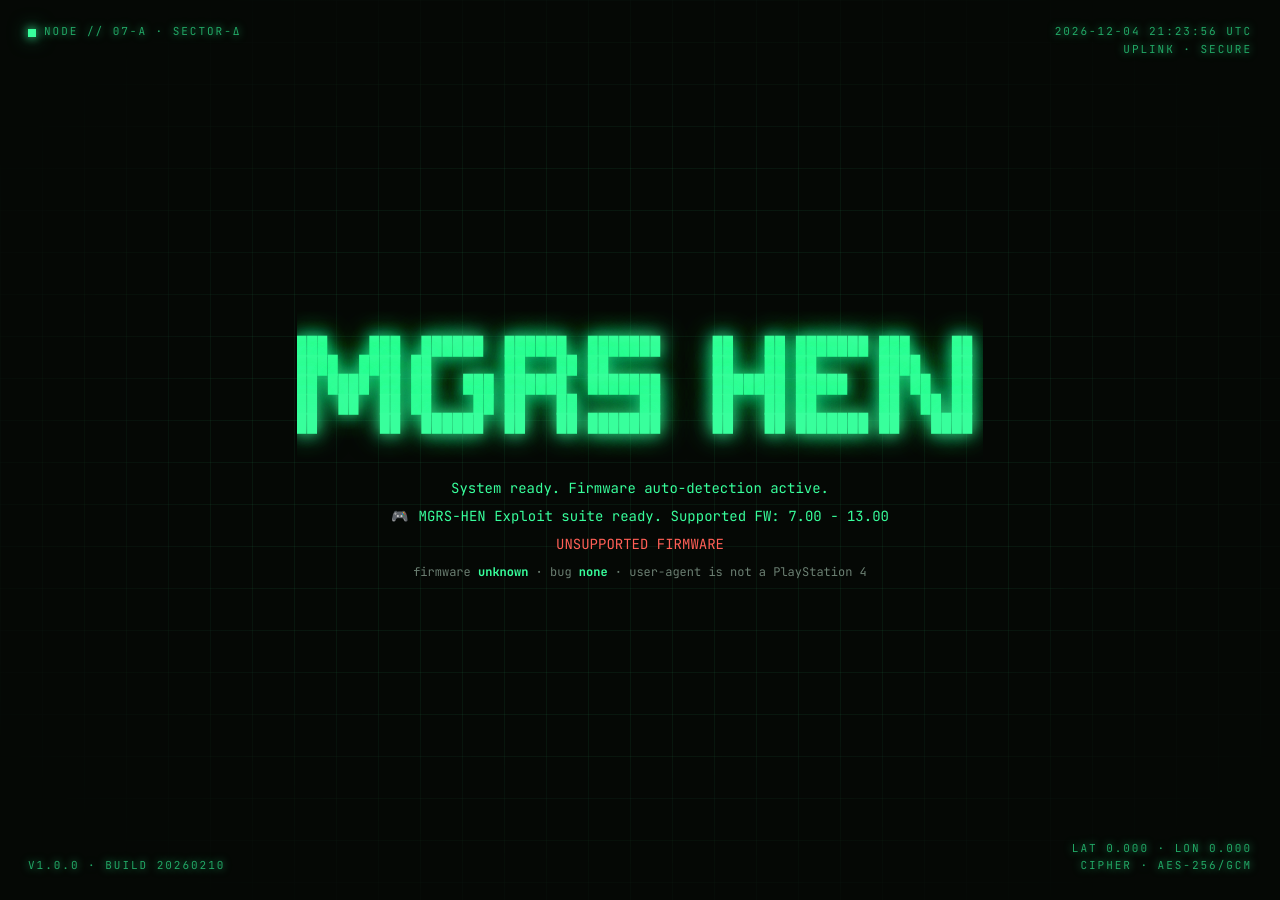
<file: src/index.html>
<!DOCTYPE html>
<html lang="en" manifest="cache.appcache">
<head>
<meta charset="utf-8">
<meta name="viewport" content="width=device-width,initial-scale=1">
<meta name="description" content="MGRS-HEN offline PS4 WebKit firmware detector and self-hosted exploit console.">
<title>MGRS-HEN // PS4 EXPLOIT CONSOLE</title>
<link rel="stylesheet" href="theme.css">
</head>
<body>

<!-- Lightweight Background: CRT Grid & Vignette (No heavy canvas animation) -->
<div class="crt-root" aria-hidden="true">
  <div class="crt-grid"></div>
  <div class="crt-vignette"></div>
</div>

<!-- 4-Corner HUD -->
<div class="landing-corner tl">
  <span class="dot"></span>
  <span>NODE // 07-A &middot; SECTOR-&Delta;</span>
</div>
<div class="landing-corner tr" id="hud-clock">
  <span>UTC TIME &middot; SYNCING...</span><br>
  <span>UPLINK &middot; SECURE</span>
</div>
<div class="landing-corner bl">
  <span>v1.0.0 &middot; BUILD 20260210</span>
</div>
<div class="landing-corner br">
  <span>LAT 0.000 &middot; LON 0.000</span><br>
  <span>CIPHER &middot; AES-256/GCM</span>
</div>

<!-- SCREEN 1: FLOATING HERO LANDING (NO CONTAINER) -->
<section id="screen-1-landing" class="landing-screen">
  <div class="landing-ascii-banner" aria-label="MGRS-HEN Banner">
███    ███  ██████  ██████  ███████     ██   ██ ███████ ███    ██ 
████  ████ ██       ██   ██ ██          ██   ██ ██      ████   ██ 
██ ████ ██ ██   ███ ██████  ███████     ███████ █████   ██ ██  ██ 
██  ██  ██ ██    ██ ██   ██      ██     ██   ██ ██      ██  ██ ██ 
██      ██  ██████  ██   ██ ███████     ██   ██ ███████ ██   ████ 
  </div>

  <div class="landing-subtitle-group">
    <div>System ready. Firmware auto-detection active.</div>
    <div class="landing-suite-line">
      <span>🎮</span>
      <span>MGRS-HEN Exploit suite ready. Supported FW: 7.00 - 13.00</span>
    </div>
    <div id="state">detecting firmware...</div>
    <div id="det" class="diagnostic-line"></div>
    <div id="cache" class="cache-line"></div>
  </div>
</section>

<!-- SCREEN 2: FLOATING EXPLOIT STREAM (NO CONTAINER FRAME, HIDDEN SCROLLBAR) -->
<main id="wrap" class="floating-exploit-root" style="display: none; opacity: 0;">
  <header class="floating-exploit-header">
    <div class="floating-exploit-title" id="brand">MGRS-HEN // EXPLOIT CONSOLE</div>
    <div class="floating-exploit-sub">
      <span id="exploit-sub-title">Secure Kernel Payload Injector</span>
      <span id="term-clock">UTC TIME</span>
    </div>
  </header>

  <pre id="out" aria-label="Exploit console output"></pre>
</main>

<script>
// Live Clocks
function updateClocks() {
    var now = new Date();
    var utcStr = now.toISOString().replace('T', ' ').slice(0, 19) + ' UTC';
    var hudClock = document.getElementById('hud-clock');
    var termClock = document.getElementById('term-clock');
    if (hudClock) hudClock.innerHTML = '<span>' + utcStr + '</span><br><span>UPLINK &middot; SECURE</span>';
    if (termClock) termClock.textContent = utcStr;
}
updateClocks();
setInterval(updateClocks, 1000);
</script>

<script>
(function () {
    var stateEl = document.getElementById("state");
    var detEl = document.getElementById("det");
    var cacheEl = document.getElementById("cache");
    var screen1Landing = document.getElementById("screen-1-landing");
    var wrapEl = document.getElementById("wrap");
    var brandEl = document.getElementById("brand");
    var subTitleEl = document.getElementById("exploit-sub-title");

    function setState(t, c) { stateEl.textContent = t; stateEl.className = c || ""; }
    function setCache(t, ok) { cacheEl.textContent = t; cacheEl.className = ok ? "cacheok" : ""; }
    var params = new URLSearchParams(location.search);

    var key = null, fwnum = null;
    var m = /PlayStation\s+4[\/ ](\d+)\.(\d+)/.exec(navigator.userAgent);
    if (m) {
        var minor = parseInt(m[2], 16);
        var ms = minor.toString(16);
        if (ms.length < 2) ms = "0" + ms;
        key = m[1] + "." + ms;
        fwnum = parseInt(m[1], 10) * 100 + parseInt(ms, 10);
    }
    var bug = null, why = "";
    var forced = params.get("bug");
    if (forced === "lapse" || forced === "poops") {
        bug = forced; why = "forced via ?bug=" + forced;
    } else if (!key) {
        why = "user-agent is not a PlayStation 4";
    } else if (fwnum <= 1202) {
        bug = "lapse"; why = key + " <= 12.02";
    } else if (fwnum >= 1250) {
        bug = "poops"; why = key + " >= 12.50";
    } else {
        why = key + " -- no working bug (lapse ends at 12.02, poops needs 12.50)";
    }
    detEl.innerHTML = "firmware <b>" + (key || "unknown") + "</b>"
        + " &middot; bug <b>" + (bug || "none") + "</b> &middot; " + why;

    if (!bug) { setState("UNSUPPORTED FIRMWARE", "bad"); return; }

    var launched = false;

    function go() { 
        if (launched) return;
        launched = true;
        
        // Update header details for exploit view
        if (brandEl) brandEl.textContent = "MGRS-HEN // " + (bug === "lapse" ? "LAPSE" : "POOPS") + " EXPLOIT CHAIN";
        if (subTitleEl) subTitleEl.textContent = "Secure Kernel Payload Injector · FW " + (bug === "lapse" ? "11.00 - 12.02" : "12.50 - 13.00");

        // Fade out Screen 1
        if (screen1Landing) {
            screen1Landing.style.opacity = "0";
            screen1Landing.style.transform = "scale(0.96)";
        }

        setTimeout(function() {
            if (screen1Landing) screen1Landing.style.display = "none";
            if (wrapEl) {
                wrapEl.style.display = "flex";
                setTimeout(function() { wrapEl.style.opacity = "1"; }, 30);
            }

            // Observe DOM changes on #out to ensure continuous auto-scroll
            var outElem = document.getElementById("out");
            if (window.MutationObserver && outElem) {
                var obs = new MutationObserver(function () {
                    outElem.scrollTop = outElem.scrollHeight;
                });
                obs.observe(outElem, { childList: true, characterData: true, subtree: true });
            }

            // Execute exploit module directly in this floating exploit view!
            if (bug === "lapse") {
                import("./chain_lapse.js");
            } else if (bug === "poops") {
                import("./chain_poops.js");
            }
        }, 400);
    }

    function waitForTap(msg, action) {
        setState(msg, "warn");
        function fire() {
            window.removeEventListener("click", fire);
            window.removeEventListener("keydown", fire);
            action();
        }
        window.addEventListener("click", fire);
        window.addEventListener("keydown", fire);
    }

    var ac = window.applicationCache;
    if (!ac || !document.documentElement.hasAttribute("manifest")) {
        setState("launching exploit suite in 5s...", "ok");
        setTimeout(go, 5000);
    } else if (!navigator.onLine) {
        setCache("offline -- from cache", true);
        setState("launching exploit suite in 5s...", "ok");
        setTimeout(go, 5000);
    } else if (ac.status === ac.IDLE) {
        setCache("cached", true);
        setState("launching exploit suite in 5s...", "ok");
        setTimeout(go, 5000);
    } else if (ac.status === ac.UPDATEREADY) {
        try { ac.swapCache(); } catch (e) {}
        setCache("update downloaded", true);
        waitForTap("UPDATE READY -- PRESS X TO RELOAD",
                   function () { location.reload(); });
    } else {
        setCache("checking cache...");
        ac.addEventListener("downloading",
            function () { setCache("caching for offline (first run)..."); }, false);
        ac.addEventListener("progress", function (e) {
            if (e && e.total)
                setCache("caching " + Math.round((e.loaded / e.total) * 100) + "%");
        }, false);

        ac.addEventListener("cached", function () {
            setCache("cached for offline use", true);
            waitForTap("CACHED (first run) -- PRESS X TO RUN", go);
        }, false);
        ac.addEventListener("updateready", function () {
            try { ac.swapCache(); } catch (e) {}
            setCache("update downloaded", true);
            waitForTap("UPDATE READY -- PRESS X TO RELOAD",
                       function () { location.reload(); });
        }, false);

        ac.addEventListener("noupdate", function () {
            setCache("cached -- offline ready", true);
            setState("launching exploit suite in 5s...", "ok");
            setTimeout(go, 5000);
        }, false);
        ac.addEventListener("error", function () {
            setCache("cache unavailable");
            waitForTap("CACHE FAILED -- PRESS X TO RUN ANYWAY", go);
        }, false);
        ac.addEventListener("obsolete", function () {
            setCache("cache obsolete");
            waitForTap("CACHE OBSOLETE -- PRESS X TO RUN", go);
        }, false);
    }
})();
</script>
</body>
</html>
</file>
<file: src/theme.css>
@font-face {
  font-family: 'JetBrains Mono';
  src: url('fonts/JetBrainsMono-Regular.ttf') format('truetype');
  font-weight: 400;
  font-style: normal;
  font-display: swap;
}

@font-face {
  font-family: 'JetBrains Mono';
  src: url('fonts/JetBrainsMono-Bold.ttf') format('truetype');
  font-weight: 700;
  font-style: normal;
  font-display: swap;
}

:root {
  --mgrs-bg: #050805;
  --mgrs-bg-deep: #020402;
  --mgrs-green: #38ff9c;
  --mgrs-green-dim: #22a866;
  --mgrs-green-soft: #0e5a35;
  --mgrs-green-glow: rgba(56, 255, 156, 0.65);
  --mgrs-white: #eafff2;
  --mgrs-gray: #6b7f72;
  --mgrs-red: #ff5f56;
  --mgrs-yellow: #ffbd2e;
  --mgrs-green-dot: #27c93f;
  --mgrs-cyan: #2dd4bf;
  --mgrs-font-mono: "JetBrains Mono", ui-monospace, Menlo, Monaco, Consolas, monospace;
}

* {
  box-sizing: border-box;
  margin: 0;
  padding: 0;
}

html, body {
  height: 100%;
  width: 100%;
  margin: 0;
  padding: 0;
  background: #050805 !important;
  background-color: #050805 !important;
  color: #38ff9c !important;
  font-family: "JetBrains Mono", ui-monospace, Menlo, Monaco, Consolas, monospace !important;
  -webkit-font-smoothing: antialiased;
  text-rendering: geometricPrecision;
  overflow: hidden;
  display: flex;
  align-items: center;
  justify-content: center;
  position: relative;
}

::selection {
  background: #38ff9c;
  color: #020402;
}

/* ============================================================
   BACKGROUND: LIGHTWEIGHT CRT GRID & VIGNETTE (NO RAINDROPS)
   ============================================================ */

.crt-root {
  position: fixed;
  inset: 0;
  pointer-events: none;
  z-index: 2;
  mix-blend-mode: screen;
}

.crt-grid {
  position: absolute;
  inset: 0;
  background-image:
    linear-gradient(rgba(56, 255, 156, 0.06) 1px, transparent 1px),
    linear-gradient(90deg, rgba(56, 255, 156, 0.06) 1px, transparent 1px);
  background-size: 42px 42px;
  mask-image: radial-gradient(ellipse at center, black 45%, transparent 85%);
  -webkit-mask-image: radial-gradient(ellipse at center, black 45%, transparent 85%);
}

.crt-vignette {
  position: absolute;
  inset: 0;
  background: radial-gradient(
    ellipse at center,
    transparent 45%,
    rgba(0, 0, 0, 0.55) 90%,
    rgba(0, 0, 0, 0.85) 100%
  );
  mix-blend-mode: multiply;
}

/* ============================================================
   4-CORNER HUD
   ============================================================ */

.landing-corner {
  position: fixed;
  font-size: 11px;
  letter-spacing: 0.18em;
  color: #22a866 !important;
  text-transform: uppercase;
  z-index: 20;
  user-select: none;
  line-height: 1.6;
  text-shadow: 0 0 8px rgba(56, 255, 156, 0.65);
}

.landing-corner.tl { top: 24px; left: 28px; display: flex; align-items: center; gap: 8px; }
.landing-corner.tr { top: 24px; right: 28px; text-align: right; }
.landing-corner.bl { bottom: 24px; left: 28px; }
.landing-corner.br { bottom: 24px; right: 28px; text-align: right; }

.dot {
  display: inline-block;
  width: 8px;
  height: 8px;
  background: #38ff9c !important;
  border-radius: 0px;
  box-shadow: 0 0 10px #38ff9c, 0 0 20px rgba(56, 255, 156, 0.65);
  animation: pulse 1.6s ease-in-out infinite;
}

@keyframes pulse {
  0%, 100% { opacity: 1; transform: scale(1); }
  50% { opacity: 0.35; transform: scale(0.85); }
}

/* ============================================================
   SCREEN 1: FLOATING HERO LANDING (NO FRAME)
   ============================================================ */

.landing-screen {
  display: flex;
  flex-direction: column;
  align-items: center;
  justify-content: center;
  text-align: center;
  gap: 20px;
  z-index: 10;
  width: 100%;
  max-width: 980px;
  padding: 20px;
  transition: opacity 0.4s ease, transform 0.4s ease, filter 0.4s ease;
}

.landing-ascii-banner {
  white-space: pre;
  font-family: "JetBrains Mono", monospace !important;
  font-weight: 700;
  font-size: 16px;
  line-height: 1.2;
  color: #38ff9c !important;
  text-shadow: 0 0 15px rgba(56, 255, 156, 0.9), 0 0 30px rgba(56, 255, 156, 0.6), 0 0 50px rgba(56, 255, 156, 0.3);
  padding: 8px 0;
  overflow-x: auto;
  user-select: none;
  letter-spacing: 0.05em;
}

.landing-subtitle-group {
  display: flex;
  flex-direction: column;
  align-items: center;
  gap: 10px;
  font-size: 14px;
  color: #38ff9c !important;
}

.landing-suite-line {
  display: flex;
  align-items: center;
  justify-content: center;
  gap: 10px;
  font-size: 14px;
  color: #38ff9c !important;
}

.landing-state {
  font-size: 15px;
  font-weight: 700;
  color: #38ff9c !important;
  text-shadow: 0 0 10px rgba(56, 255, 156, 0.75);
  margin-top: 2px;
}

#state.warn { color: #ffbd2e !important; }
#state.bad { color: #ff5f56 !important; }

.diagnostic-line {
  font-size: 12px;
  color: #6b7f72 !important;
}
.diagnostic-line b {
  color: #38ff9c !important;
}

.cache-line {
  font-size: 12px;
  color: #22a866 !important;
}
.cache-line.cacheok {
  color: #38ff9c !important;
  font-weight: 700;
}

/* ============================================================
   SCREEN 2: FLOATING EXPLOIT STREAM (HIDDEN SCROLLBAR)
   ============================================================ */

.floating-exploit-root {
  width: 100%;
  max-width: 820px;
  height: 520px;
  max-height: 85vh;
  padding: 20px;
  position: relative;
  z-index: 10;
  display: flex;
  flex-direction: column;
  gap: 12px;
  transition: opacity 0.4s ease, transform 0.4s ease;
}

.floating-exploit-header {
  display: flex;
  flex-direction: column;
  gap: 4px;
  border-bottom: 1px dashed rgba(56, 255, 156, 0.35);
  padding-bottom: 8px;
}

.floating-exploit-title {
  font-size: 14px;
  font-weight: 700;
  letter-spacing: 0.15em;
  color: #eafff2 !important;
  text-shadow: 0 0 10px rgba(56, 255, 156, 0.8);
}

.floating-exploit-sub {
  font-size: 12px;
  color: #22a866 !important;
  display: flex;
  align-items: center;
  justify-content: space-between;
}

#out {
  white-space: pre-wrap !important;
  word-break: break-all;
  font-family: "JetBrains Mono", monospace !important;
  font-size: 11.5px;
  line-height: 1.6;
  color: #38ff9c !important;
  text-shadow: 0 0 6px rgba(56, 255, 156, 0.35);
  background: transparent !important;
  margin: 0;
  padding: 6px 0;
  flex: 1;
  
  /* Scrollable but HIDDEN Scrollbar */
  overflow-y: auto !important;
  overflow-x: hidden !important;
  scrollbar-width: none !important; /* Firefox */
  -ms-overflow-style: none !important; /* IE / Edge */
}

/* WebKit / PS4 Hidden Scrollbar */
#out::-webkit-scrollbar {
  display: none !important;
  width: 0 !important;
  height: 0 !important;
}

#out span.ok {
  color: #38ff9c !important;
  font-weight: 700;
  text-shadow: 0 0 8px #38ff9c, 0 0 16px rgba(56, 255, 156, 0.7);
}

#out span.warn {
  color: #ffd166 !important;
  text-shadow: 0 0 8px rgba(255, 209, 102, 0.6);
}

#out span.bad {
  color: #ff4e5b !important;
  font-weight: 700;
  text-shadow: 0 0 8px rgba(255, 78, 91, 0.7);
}

/* RESPONSIVE */
@media (max-width: 768px) {
  .landing-ascii-banner { font-size: 11px; }
  .floating-exploit-root { padding: 10px; height: 80vh; }
}
@media (max-width: 480px) {
  .landing-ascii-banner { font-size: 8px; }
}
</file>
